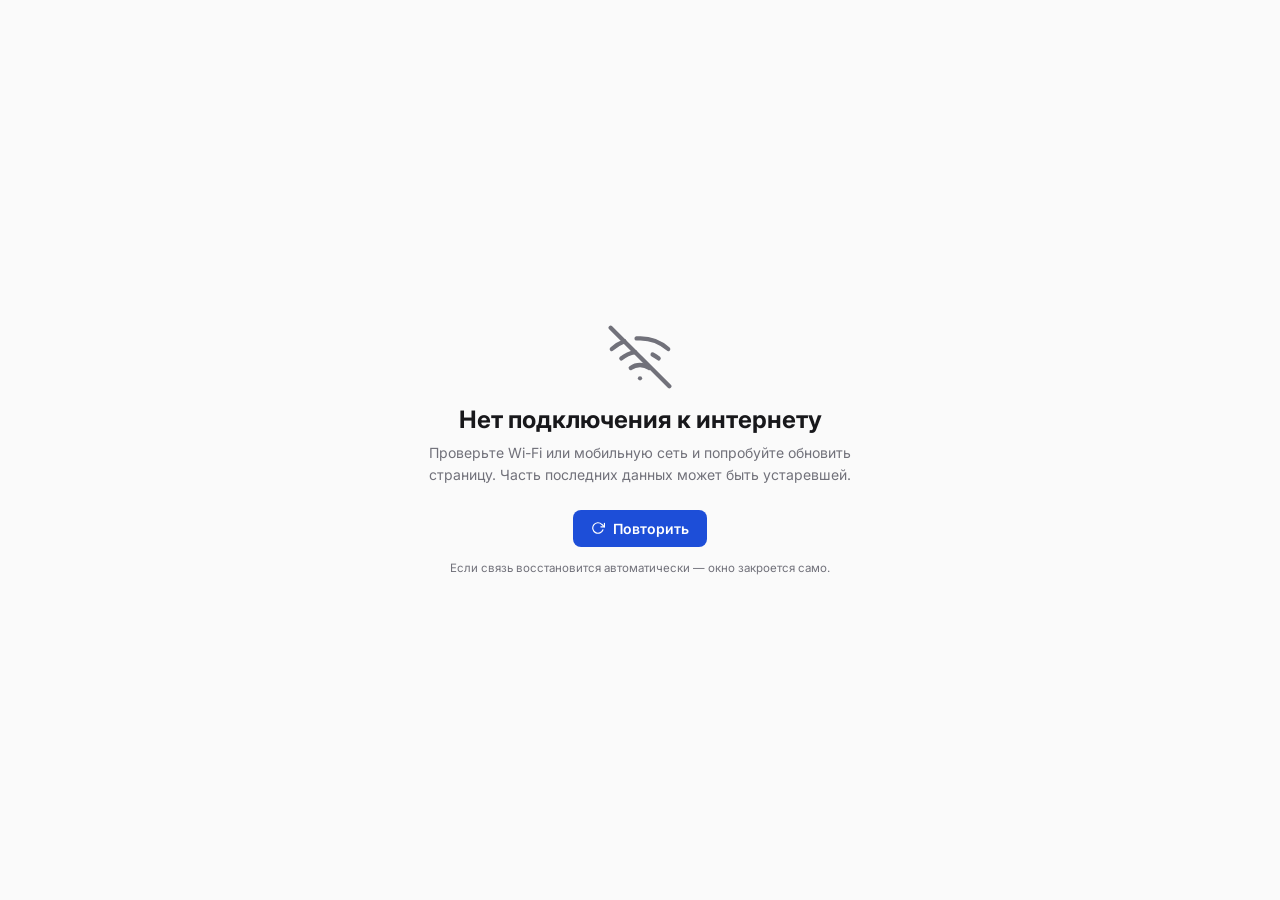
<file: offline.html>
<!doctype html>
<html lang="ru">
<head>
  <meta charset="utf-8">
  <meta name="viewport" content="width=device-width, initial-scale=1">
  <title>Нет интернета · Colver</title>
  <link rel="preconnect" href="https://fonts.googleapis.com">
  <link rel="preconnect" href="https://fonts.gstatic.com" crossorigin>
  <link rel="stylesheet" href="https://fonts.googleapis.com/css2?family=Inter:wght@400;500;600;700;800&display=swap">
  <style>
    :root {
      --primary: #1D4ED8;
      --muted-foreground: #71717A;
      --foreground: #18181B;
      --border: #E4E4E7;
    }
    * { box-sizing: border-box; }
    html, body { margin: 0; padding: 0; min-height: 100vh; }
    body {
      font-family: 'Inter', -apple-system, BlinkMacSystemFont, 'Segoe UI', sans-serif;
      color: var(--foreground);
      background: #FAFAFA;
      display: flex; align-items: center; justify-content: center;
    }
    .wrap { text-align: center; max-width: 480px; padding: 48px 24px; }
    .icon { display: flex; justify-content: center; margin-bottom: 16px; color: #71717A; }
    h1 { font-size: 24px; font-weight: 700; margin: 0 0 8px; }
    p  { font-size: 14px; color: var(--muted-foreground); line-height: 1.55; margin: 0 0 24px; }
    .btn {
      display: inline-flex; align-items: center; gap: 8px;
      padding: 10px 18px; border-radius: 8px;
      background: var(--primary); color: #fff;
      border: 0; cursor: pointer;
      font-family: inherit; font-weight: 600; font-size: 14px;
      transition: background .12s, box-shadow .12s, transform .05s;
    }
    .btn:hover  { background: #1E40AF; box-shadow: 0 4px 14px rgba(29,78,216,.28); }
    .btn:active { transform: translateY(1px); }
    .btn svg { width: 14px; height: 14px; }
    .hint { margin-top: 14px; font-size: 11.5px; color: var(--muted-foreground); }
    @keyframes spin { to { transform: rotate(360deg); } }
    .spinning svg { animation: spin 1s linear infinite; }
  </style>
</head>
<body>
  <div class="wrap">
    <div class="icon">
      <svg width="64" height="64" viewBox="0 0 24 24" fill="none"
        stroke="currentColor" stroke-width="1.6" stroke-linecap="round" stroke-linejoin="round">
        <line x1="1" y1="1" x2="23" y2="23"/>
        <path d="M16.72 11.06A10.94 10.94 0 0 1 19 12.55"/>
        <path d="M5 12.55a10.94 10.94 0 0 1 5.17-2.39"/>
        <path d="M10.71 5.05A16 16 0 0 1 22.58 9"/>
        <path d="M1.42 9a15.91 15.91 0 0 1 4.7-2.88"/>
        <path d="M8.53 16.11a6 6 0 0 1 6.95 0"/>
        <line x1="12" y1="20" x2="12.01" y2="20"/>
      </svg>
    </div>
    <h1>Нет подключения к интернету</h1>
    <p>
      Проверьте Wi-Fi или мобильную сеть и попробуйте обновить страницу.
      Часть последних данных может быть устаревшей.
    </p>
    <button id="retry" class="btn" type="button">
      <svg viewBox="0 0 24 24" fill="none" stroke="currentColor" stroke-width="2" stroke-linecap="round" stroke-linejoin="round">
        <polyline points="23 4 23 10 17 10"/><path d="M20.49 15a9 9 0 1 1-2.12-9.36L23 10"/>
      </svg>
      <span>Повторить</span>
    </button>
    <div class="hint">Если связь восстановится автоматически — окно закроется само.</div>
  </div>
  <script>
    // Простейшая логика: кнопка перезагружает страницу.
    // navigator.onLine также «слушаем» — если стало true, сразу редирект.
    var btn = document.getElementById('retry');
    btn.addEventListener('click', function () {
      btn.classList.add('spinning');
      setTimeout(function () { location.reload(); }, 400);
    });
    window.addEventListener('online', function () { location.reload(); });
  </script>
</body>
</html>
</file>
